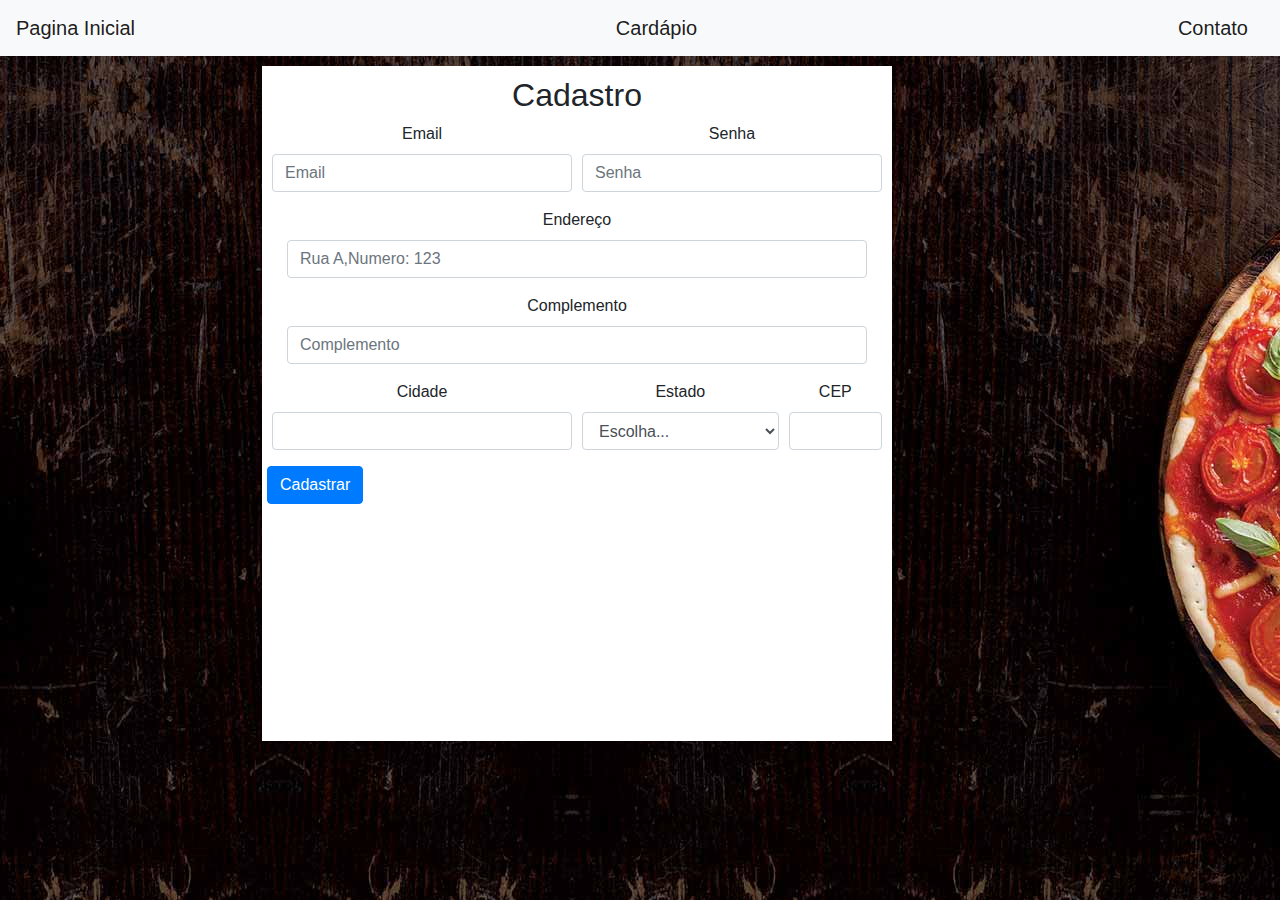
<file: cadastro.html>
<html>
<head>
    <title>:: Pizza Delivery ::</title>
    <link rel="stylesheet" type="text/css" href="estilo.css"/>
    <link rel="stylesheet" href="https://stackpath.bootstrapcdn.com/bootstrap/4.3.1/css/bootstrap.min.css" integrity="sha384-ggOyR0iXCbMQv3Xipma34MD+dH/1fQ784/j6cY/iJTQUOhcWr7x9JvoRxT2MZw1T" crossorigin="anonymous">
    <script src="https://stackpath.bootstrapcdn.com/bootstrap/4.3.1/js/bootstrap.min.js" integrity="sha384-JjSmVgyd0p3pXB1rRibZUAYoIIy6OrQ6VrjIEaFf/nJGzIxFDsf4x0xIM+B07jRM" crossorigin="anonymous"></script>
      
</head>
<body>
  <nav class="navbar navbar-light bg-light">
    <a class="navbar-brand" href="home.html">Pagina Inicial</a>
    <a class="navbar-brand" href="pizzas.html">Cardápio</a>
    <a class="navbar-brand" href="contato.html">Contato</a>
</nav>
<section>  
<form action="home.html" method="POST" class="cadastro">
<h2>Cadastro</h2>
  <div class="form-row" name="cadastro">
    <div class="form-group col-md-6">
            <label for="inputEmail4">Email</label>
            <input name="cadastro" type="email" class="form-control" id="inputEmail4" onblur="validacaoEmail(cadastro.email)" placeholder="Email">
     </div>
    <div class="form-group col-md-6">
            <label for="inputPassword4">Senha</label>
            <input type="password" class="form-control" id="inputPassword4" placeholder="Senha">
            
    </div>
  </div>
    <div class="form-group">
          <div class="form-group col-md-12">
          <label for="inputAddress">Endereço</label>
          <input type="text" class="form-control" id="inputAddress" placeholder="Rua A,Numero: 123">
      </div>
    </div>
    <div class="form-group col-md-12">
      <label for="inputAddress2">Complemento</label>
      <input type="text" class="form-control" id="inputAddress2" placeholder="Complemento">
    </div>
    <div class="form-row">
          <div class="form-group col-md-6">
            <label for="inputCity">Cidade</label>
            <input type="text" class="form-control" id="inputCity">
          </div>
      <div class="form-group col-md-4">
            <label for="inputState">Estado</label>
            <select id="inputState" class="form-control">
              <option selected>Escolha...</option>
              <option>AC</option>
              <option>AL</option>
              <option>AP</option>
              <option>AM</option>
              <option>BA</option>
              <option>CE</option>
              <option>DF</option>
              <option>ES</option>
              <option>GO</option>
              <option>MA</option>
              <option>MT</option>
              <option>MS</option>
              <option>MG</option>
              <option>PA</option>
              <option>PB</option>
              <option>PR</option>
              <option>PE</option>
              <option>PI</option>
              <option>RJ</option>
              <option>RN</option>
              <option>RS</option>
              <option>RO</option>
              <option>RR</option>
              <option>SC</option>
              <option>SP</option>
              <option>SE</option>
              <option>TO</option>
            </select>
          </div>
        <div class="form-group col-md-2">
            <label for="inputZip">CEP</label>
            <input type="text" class="form-control" id="inputZip">
        </div>
        <button  type="submit" class="btn btn-primary">Cadastrar</button>
    </div>
    <script language="Javascript">
      function validacaoEmail(field) {
      usuario = field.value.substring(0, field.value.indexOf("@"));
      dominio = field.value.substring(field.value.indexOf("@")+ 1, field.value.length);
      if ((usuario.length >=1) &&
          (dominio.length >=3) && 
          (usuario.search("@")==-1) && 
          (dominio.search("@")==-1) &&
          (usuario.search(" ")==-1) && 
          (dominio.search(" ")==-1) &&
          (dominio.search(".")!=-1) &&      
          (dominio.indexOf(".") >=1)&& 
          (dominio.lastIndexOf(".") < dominio.length - 1)) {
      document.getElementById("msgemail").innerHTML="E-mail válido";
      alert("email valido");
      }
      else{
      document.getElementById("msgemail").innerHTML="<font color='red'>Email inválido </font>";
      alert("E-mail invalido");
      }
      }
      </script>
    

</form>
</section>  
</body>
</html>
</file>
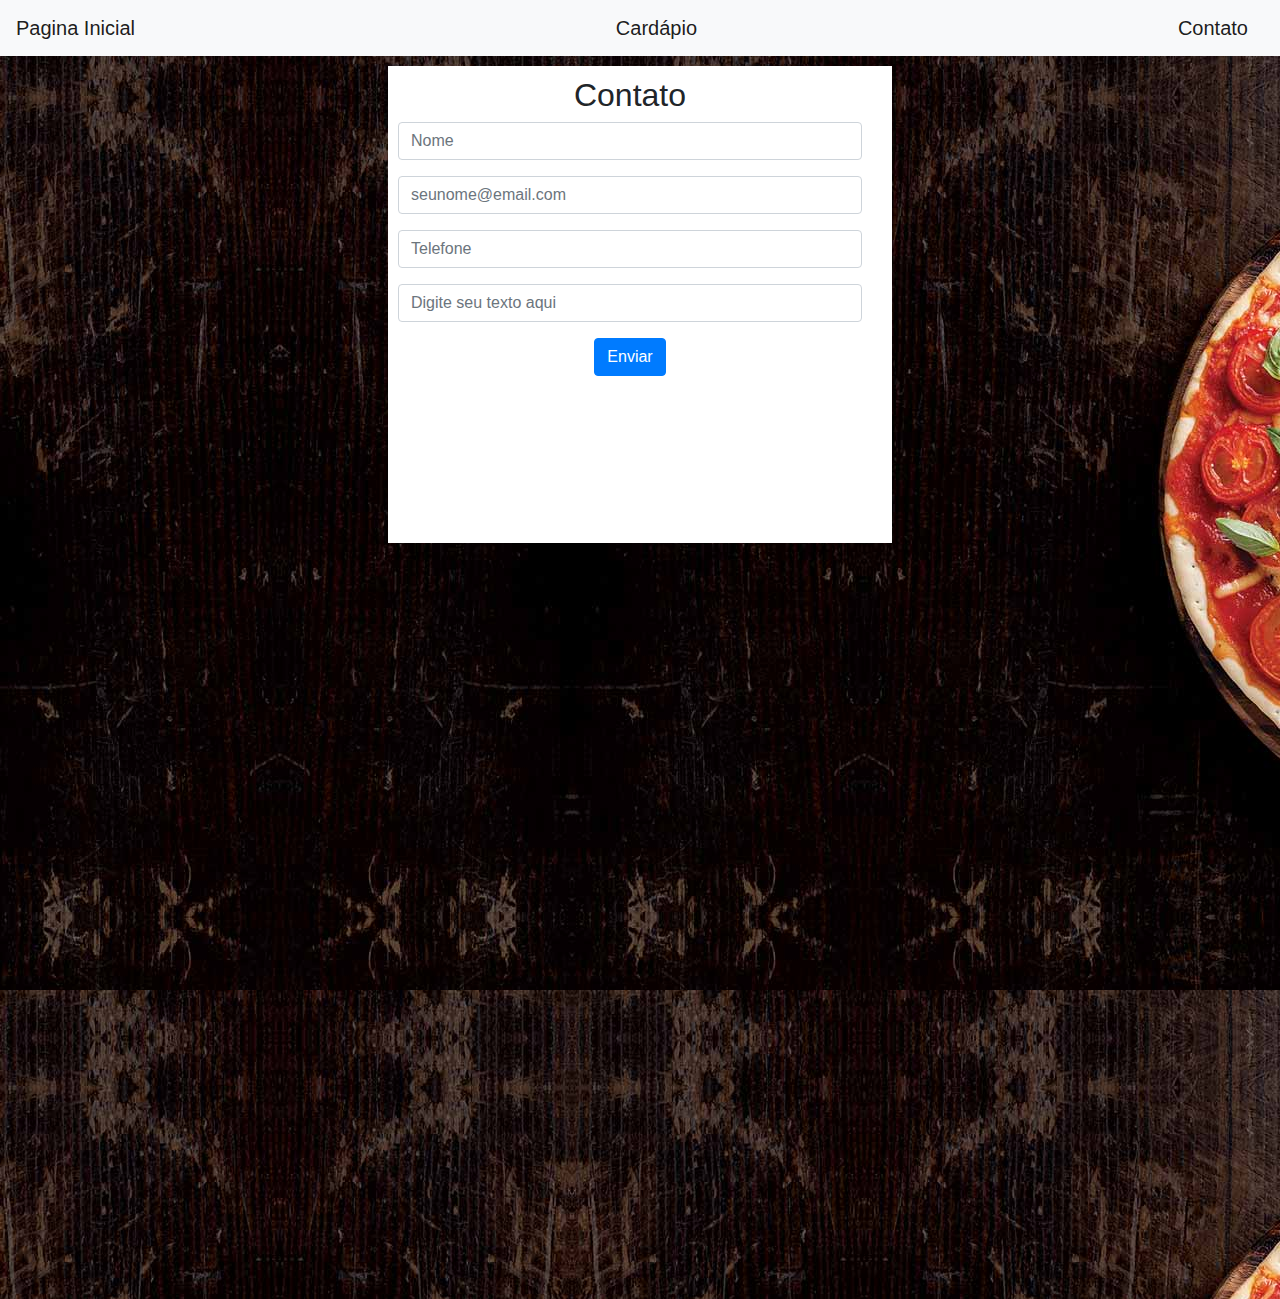
<file: contato.html>
<html>
<head>
    <title>:: Pizza Delivery ::</title>
    <link rel="stylesheet" type="text/css" href="estilo.css"/>
    <link rel="stylesheet" href="https://stackpath.bootstrapcdn.com/bootstrap/4.3.1/css/bootstrap.min.css" integrity="sha384-ggOyR0iXCbMQv3Xipma34MD+dH/1fQ784/j6cY/iJTQUOhcWr7x9JvoRxT2MZw1T" crossorigin="anonymous">
    <script src="https://stackpath.bootstrapcdn.com/bootstrap/4.3.1/js/bootstrap.min.js" integrity="sha384-JjSmVgyd0p3pXB1rRibZUAYoIIy6OrQ6VrjIEaFf/nJGzIxFDsf4x0xIM+B07jRM" crossorigin="anonymous"></script>
     
</head>
<body>
    <nav class="navbar navbar-light bg-light">
        <a class="navbar-brand" href="home.html">Pagina Inicial</a>
        <a class="navbar-brand" href="pizzas.html">Cardápio</a>
        <a class="navbar-brand" href="contato.html">Contato</a>
        
</nav>

<section>
<form class="contato" name="contato" method="POST" onsubmit="return validaForm(this);">

  <h2>Contato</h2>
  <div class="form-group">    
    <input type="text" class="form-control" id="formGroupExampleInput" placeholder="Nome">
  </div>
  <div class="form-group">   
    <input type="email" class="form-control" id="formGroupExampleInput2" placeholder="seunome@email.com">
  </div>
  <div class="form-group">
    <input type="text" class="form-control" id="formGroupExampleInput2" placeholder="Telefone">  
  </div>
  <div class="form-group">
    <input type="text" class="form-control" id="formGroupExampleInput2" placeholder="Digite seu texto aqui">
  </div>
  <button  type="submit" class="btn btn-primary">Enviar</button>
  <script language="Javascript">
    function validacaoEmail(field) {
    usuario = field.value.substring(0, field.value.indexOf("@"));
    dominio = field.value.substring(field.value.indexOf("@")+ 1, field.value.length);
    if ((usuario.length >=1) &&
        (dominio.length >=3) && 
        (usuario.search("@")==-1) && 
        (dominio.search("@")==-1) &&
        (usuario.search(" ")==-1) && 
        (dominio.search(" ")==-1) &&
        (dominio.search(".")!=-1) &&      
        (dominio.indexOf(".") >=1)&& 
        (dominio.lastIndexOf(".") < dominio.length - 1)) {
    document.getElementById("msgemail").innerHTML="E-mail válido";
    alert("email valido");
    }
    else{
    document.getElementById("msgemail").innerHTML="<font color='red'>Email inválido </font>";
    alert("E-mail invalido");
    }
    }
    </script>
</form> 
</section>
</body>
</html>
</file>
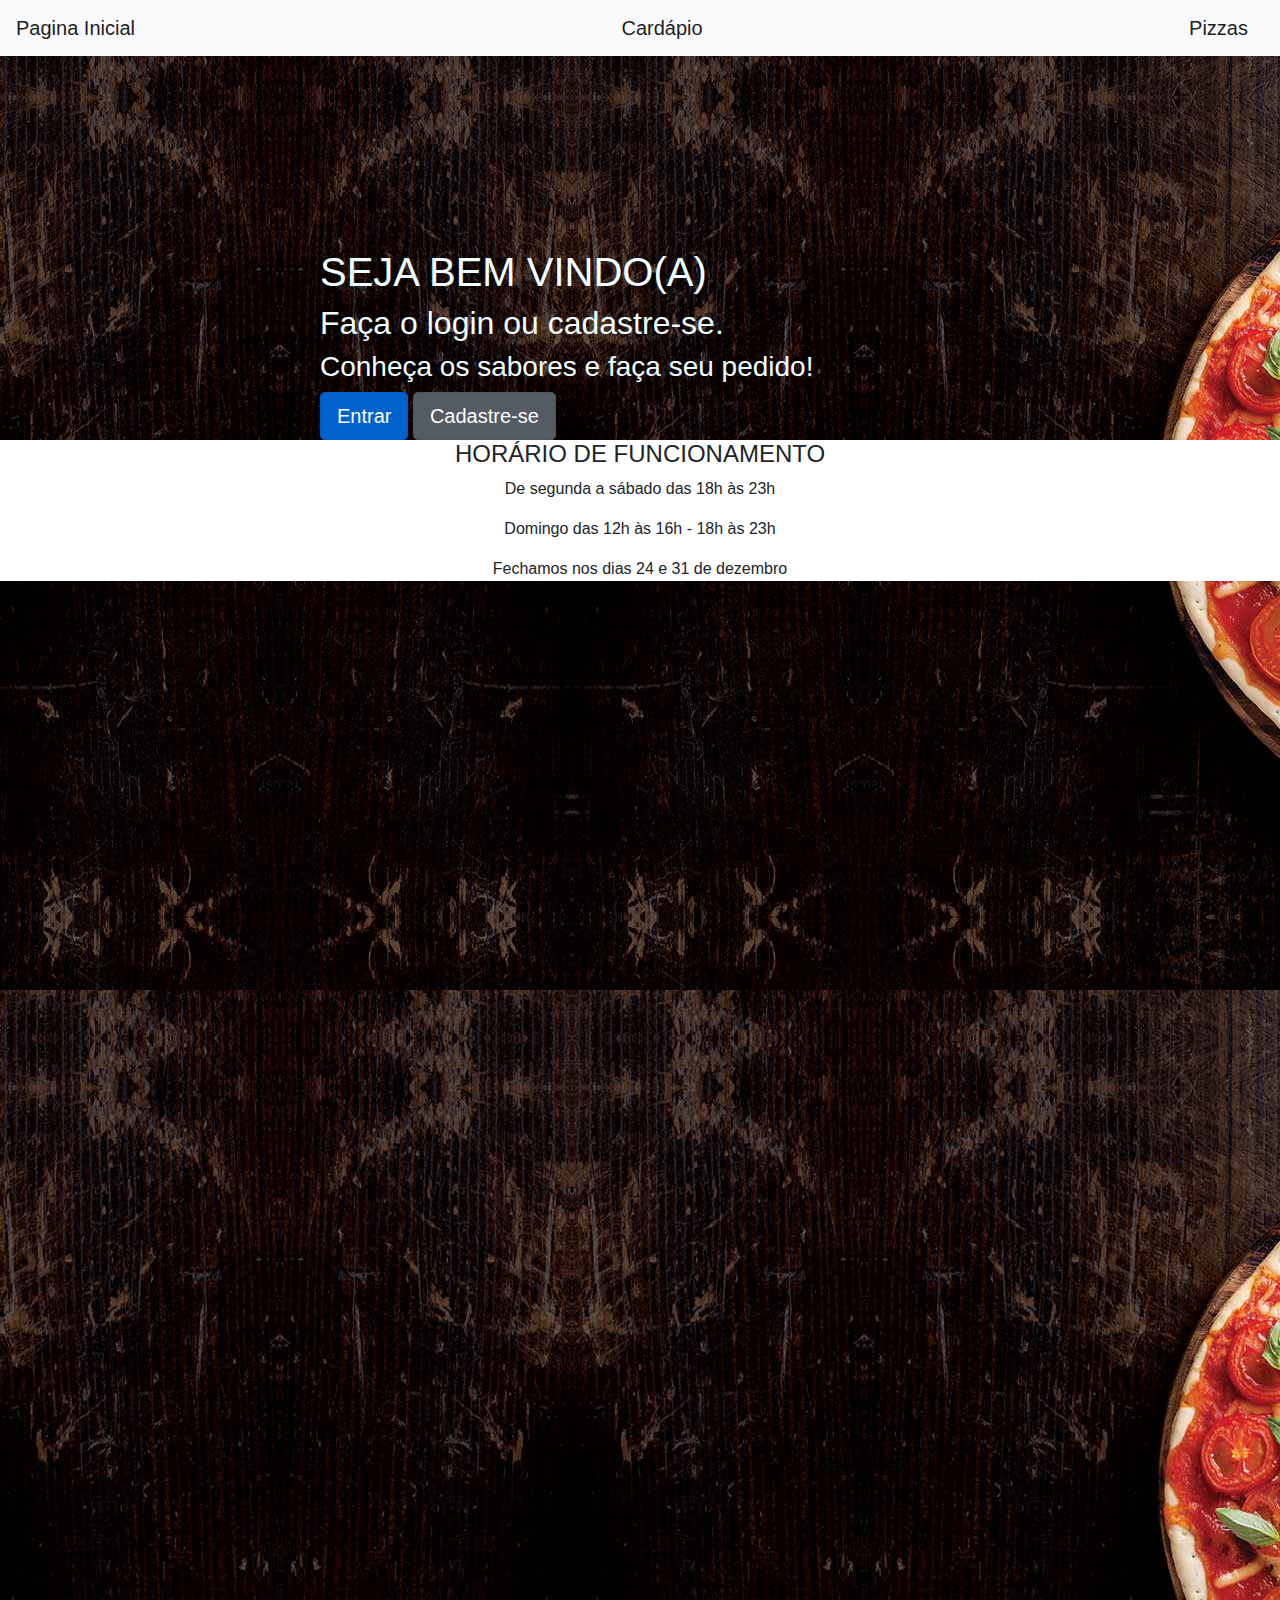
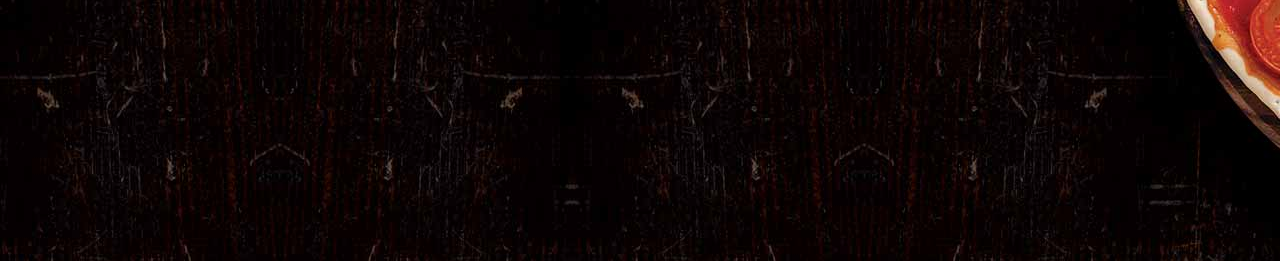
<file: home.html>
<html>
<head>
    <title>:: Pizza Delivery ::</title>
    <link rel="stylesheet" type="text/css" href="estilo.css"/>
    <link rel="stylesheet" href="https://stackpath.bootstrapcdn.com/bootstrap/4.3.1/css/bootstrap.min.css" integrity="sha384-ggOyR0iXCbMQv3Xipma34MD+dH/1fQ784/j6cY/iJTQUOhcWr7x9JvoRxT2MZw1T" crossorigin="anonymous">
    <script src="https://stackpath.bootstrapcdn.com/bootstrap/4.3.1/js/bootstrap.min.js" integrity="sha384-JjSmVgyd0p3pXB1rRibZUAYoIIy6OrQ6VrjIEaFf/nJGzIxFDsf4x0xIM+B07jRM" crossorigin="anonymous"></script>
</head>
<body>
    <nav class="navbar navbar-light bg-light">
                <a class="navbar-brand" href="home.html">Pagina Inicial</a>
                <a class="navbar-brand" href="pizzas.html">Cardápio</a>
                <a class="navbar-brand" href="contato.html">Pizzas</a>               
    </nav>
   
   
  
    <div class="content">
        <h1>SEJA BEM VINDO(A) </h1>
        <h2>Fa&ccedil;a o login ou cadastre-se.</h2>
        <h3>Conheça os sabores e faça seu pedido!</h3>
         <a href="login.html" class="btn btn-primary btn-lg active" role="button" aria-pressed="true" >Entrar</a>
         <a href="cadastro.html" class="btn btn-secondary btn-lg active" role="button" aria-pressed="true">Cadastre-se</a>
                              
     </div>  
<footer>     
        <h4>HORÁRIO DE FUNCIONAMENTO</h4>
        <p>De segunda a sábado das 18h às 23h</p>
        <p>Domingo das 12h às 16h - 18h às 23h</p>
        <p>Fechamos nos dias 24 e 31 de dezembro</p>
            
</footer>
</body>

</html>
</file>
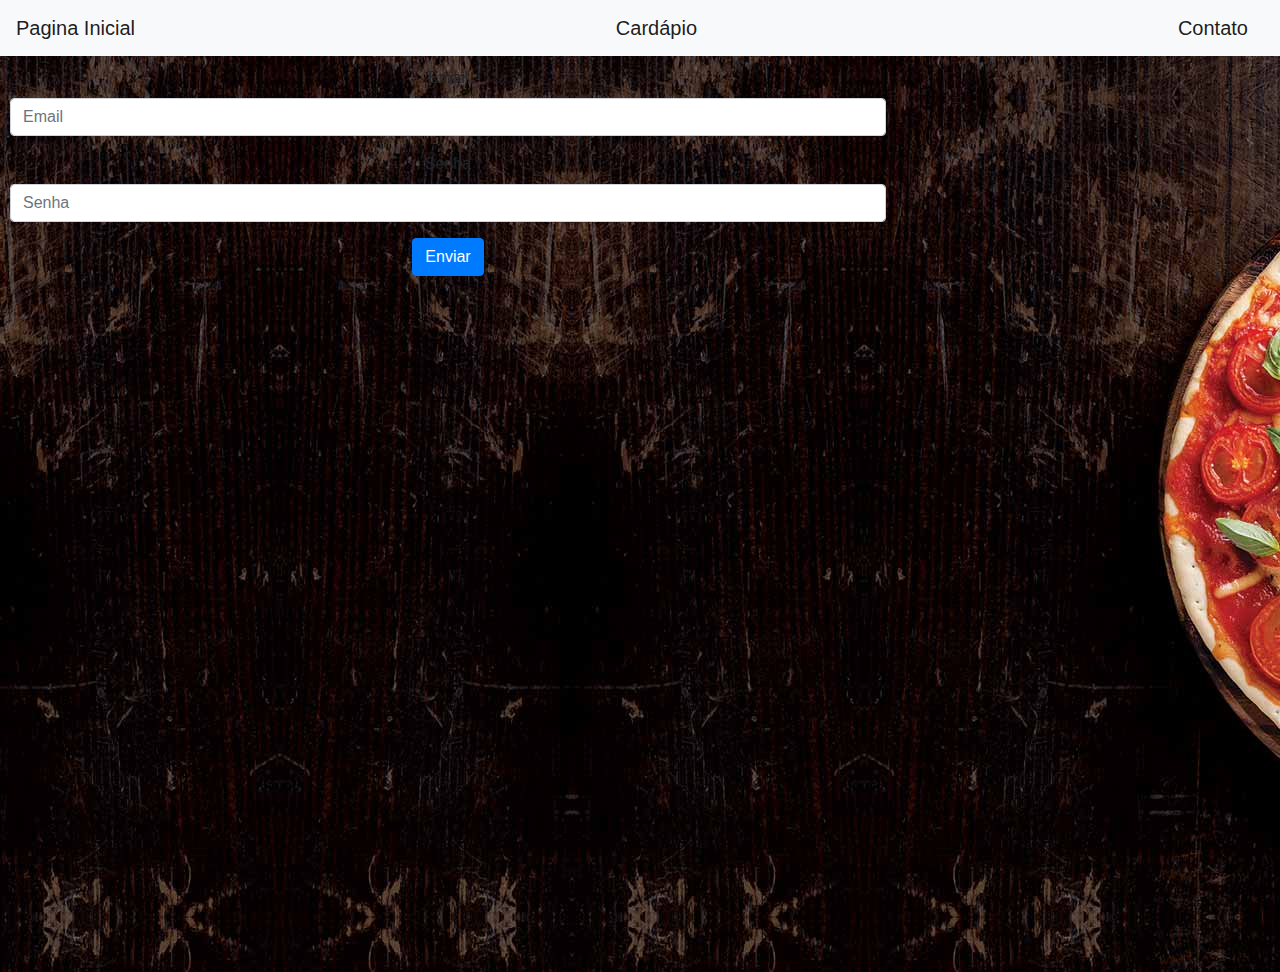
<file: login.html>
<html>
<head>
    <title>:: Pizza Delivery ::</title>
    <link rel="stylesheet" type="text/css" href="estilo.css"/>
    <link rel="stylesheet" href="https://stackpath.bootstrapcdn.com/bootstrap/4.3.1/css/bootstrap.min.css" integrity="sha384-ggOyR0iXCbMQv3Xipma34MD+dH/1fQ784/j6cY/iJTQUOhcWr7x9JvoRxT2MZw1T" crossorigin="anonymous">
    <script src="https://stackpath.bootstrapcdn.com/bootstrap/4.3.1/js/bootstrap.min.js" integrity="sha384-JjSmVgyd0p3pXB1rRibZUAYoIIy6OrQ6VrjIEaFf/nJGzIxFDsf4x0xIM+B07jRM" crossorigin="anonymous"></script>
</head>
<body>
<nav class="navbar navbar-light bg-light">
            <a class="navbar-brand" href="home.html">Pagina Inicial</a>
            <a class="navbar-brand" href="pizzas.html">Cardápio</a>
            <a class="navbar-brand" href="contato.html">Contato</a>
</nav>
<form method="POST" onsubmit="return validaForm(validacaoEmail);">
        <div class="form-group" name="f1">
          <label for="exampleInputEmail1">Email </label>
          <input type="email" name="email" onblur="validacaoEmail(f1.email)" class="form-control" id="exampleInputEmail1" aria-describedby="emailHelp" placeholder="Email">
          <div id="msgemail"></div>
        </div>
        <div class="form-group">
          <label for="exampleInputPassword1">Senha</label>
          <input type="password" class="form-control" id="exampleInputPassword1" placeholder="Senha">
        </div>
         <button  type="submit" class="btn btn-primary">Enviar</button>

  </form>
  <script language="Javascript">
      function validacaoEmail(field) {
      usuario = field.value.substring(0, field.value.indexOf("@"));
      dominio = field.value.substring(field.value.indexOf("@")+ 1, field.value.length);
      if ((usuario.length >=1) &&
          (dominio.length >=3) && 
          (usuario.search("@")==-1) && 
          (dominio.search("@")==-1) &&
          (usuario.search(" ")==-1) && 
          (dominio.search(" ")==-1) &&
          (dominio.search(".")!=-1) &&      
          (dominio.indexOf(".") >=1)&& 
          (dominio.lastIndexOf(".") < dominio.length - 1)) {
      document.getElementById("msgemail").innerHTML="E-mail válido";
      alert("email valido");
      }
      else{
      document.getElementById("msgemail").innerHTML="<font color='red'>Email inválido </font>";
      alert("E-mail invalido");
      }
      }
      </script>
</body>
</html>
</file>
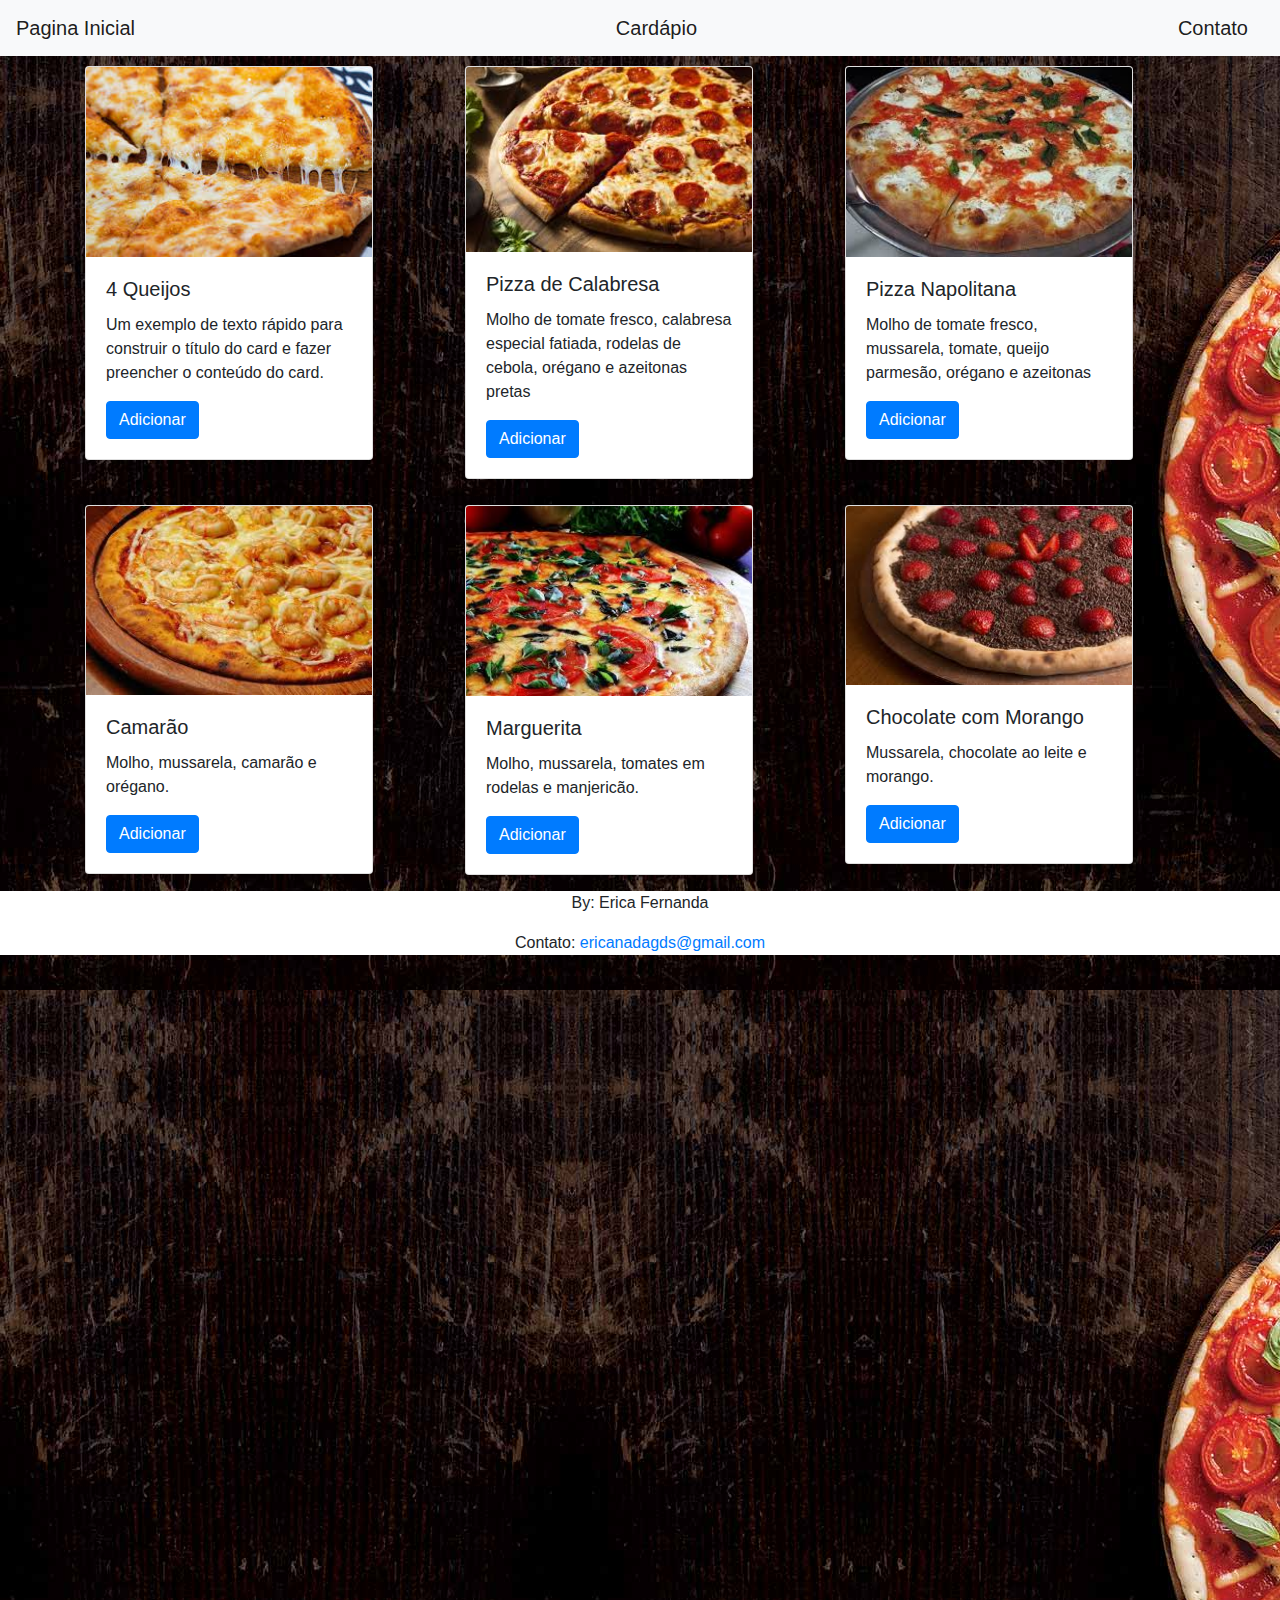
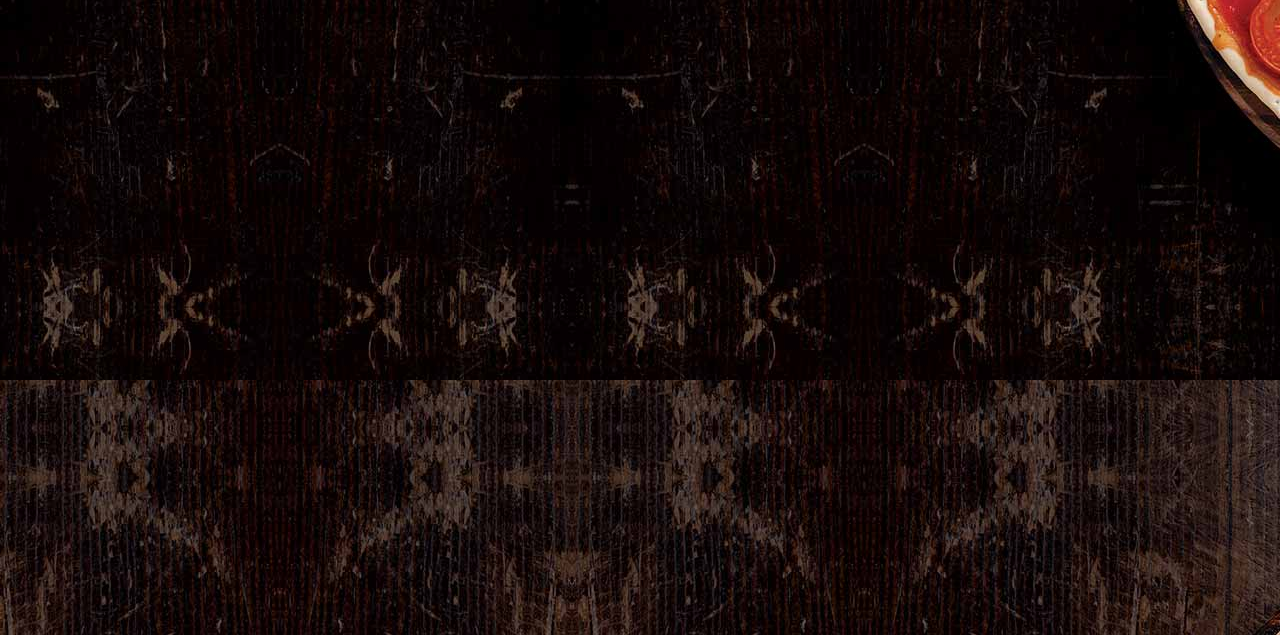
<file: pizzas.html>
<html>
<head>
    <title> Pizza Delivery</title>
    <link rel="stylesheet" type="text/css" href="estilo.css"/>
    <link rel="stylesheet" href="https://stackpath.bootstrapcdn.com/bootstrap/4.3.1/css/bootstrap.min.css" integrity="sha384-ggOyR0iXCbMQv3Xipma34MD+dH/1fQ784/j6cY/iJTQUOhcWr7x9JvoRxT2MZw1T" crossorigin="anonymous">
    <script src="https://stackpath.bootstrapcdn.com/bootstrap/4.3.1/js/bootstrap.min.js" integrity="sha384-JjSmVgyd0p3pXB1rRibZUAYoIIy6OrQ6VrjIEaFf/nJGzIxFDsf4x0xIM+B07jRM" crossorigin="anonymous"></script>

</head>
<body>
    <nav class="navbar navbar-light bg-light">
                <a class="navbar-brand" href="home.html">Pagina Inicial</a>
                <a class="navbar-brand" href="pizzas.html">Cardápio</a>
                <a class="navbar-brand" href="contato.html">Contato</a>
    </nav>
    
    <section>    
      <div class="container">
        <div class="row">
          <div class="col-sm">
            
            <div class="card" style="width: 18rem;"> 
              <img class="card-img-top" src="imagens/4queijos.jpg" alt="Imagem de capa do card">
              <div class="card-body">
                <h5 class="card-title">4 Queijos</h5>
                <p class="card-text">Um exemplo de texto rápido para construir o título do card e fazer preencher o conteúdo do card.</p>
                <a href="#" class="btn btn-primary">Adicionar</a>
              </div>
            </div>
          </div>
         
          <div class="col-sm"> 
           
            <div class="card" style="width: 18rem;">
              <img class="card-img-top" src="imagens/calabresa.jpg" alt="Imagem de capa do card">
              <div class="card-body">
                <h5 class="card-title">Pizza de Calabresa</h5>
                <p class="card-text">Molho de tomate fresco, calabresa especial fatiada, rodelas de cebola, orégano e azeitonas pretas</p>
                <a href="#" class="btn btn-primary">Adicionar</a>
              </div>
            </div>
          </div>
          <div class="col-sm">
           
            <div class="card" style="width: 18rem;">
              <img class="card-img-top" src="imagens/napolitana2.jpg" alt="Imagem de capa do card">
              <div class="card-body">
                <h5 class="card-title">Pizza Napolitana</h5>
                <p class="card-text">Molho de tomate fresco, mussarela, tomate, queijo parmesão, orégano e azeitonas</p>
                <a href="#" class="btn btn-primary">Adicionar</a>
              </div>
            </div>
          </div>
        </div>
      </div>
    </section> 
    <p></p>
    <section>    
      <div class="container">
        <div class="row">
          <div class="col-sm">
            
            <div class="card" style="width: 18rem;"> 
              <img class="card-img-top" src="imagens/camarao.jpg" alt="Imagem de capa do card">
              <div class="card-body">
                <h5 class="card-title">Camarão</h5>
                <p class="card-text">Molho, mussarela, camarão e orégano.</p>
                <a href="#" class="btn btn-primary">Adicionar</a>
              </div>
            </div>
          </div>
         
          <div class="col-sm"> 
            <div class="card" style="width: 18rem;">
              <img class="card-img-top" src="imagens/marguerita.jpg" alt="Imagem de capa do card">
              <div class="card-body">
                <h5 class="card-title">Marguerita</h5>
                <p class="card-text">Molho, mussarela, tomates em rodelas e manjericão. </p>
                <a href="#" class="btn btn-primary">Adicionar</a>
              </div>
            </div>
          </div>
          <div class="col-sm">
            
            <div class="card" style="width: 18rem;">
              <img class="card-img-top" src="imagens/chocolatemorango.jpg" alt="Imagem de capa do card">
              <div class="card-body">
                <h5 class="card-title">Chocolate com Morango</h5>
                <p class="card-text">Mussarela, chocolate ao leite e morango. </p>
                <a href="#" class="btn btn-primary">Adicionar</a>
              </div>
            </div>
          </div>
        </div>
      </div>
    </section>
    <p></p> 
    <footer>
      
      <p>By: Erica Fernanda</p>
    <p>Contato: <a href="mailto:ericanadagds@gmail.com">
        ericanadagds@gmail.com</a></p>
    </footer>       
</body>
</html>
</file>
<file: estilo.css>
form{
  text-align:center;
  width: 70%;
  height: 100%;
  padding: 10px;  
}
.navbarnavbar-lightbg-light{
    width: 70%;
    height: 30%;
    padding-left: 20px;
    padding-left: 20%;
 }
section{
  padding-left: 10px;
  padding-right: 10px;
  padding-top: 10px;
}
body{
    background-image: url(imagens/pizza-background.jpg);
}
/*.col-sm1{
  float: left;
  margin: 5px 30px 10px 31%;
}
.col-sm{
  float: left;
  margin: 5px 10px 10px 30%;
}
.btnbtn-primarybtn-lgactive{
 align-content: center;
}*/
.content{
  margin-left: 25%;
  margin-right: 25%;
  margin-top: 15%;
  color: azure;
  
}
.cadastro{
  background-color: white  ;
  opacity: initial;
  width: 50%;
  height: 75%;
  margin-left: 20%;
  bottom: auto;
  
}
.btnbtn-primary{
 width: 30%;
 height: 20%;
  
}
.contato{
  background-color: white;
  opacity: initial;
  width: 40%;
  height: 53%;
  margin-left: 30%;
  padding-right: 30px;
  margin-right: 25%;
  margin-bottom: 60%;
}
footer{
  background-color: white;
  text-align: center;
  margin-bottom: 100%;
}
</file>
